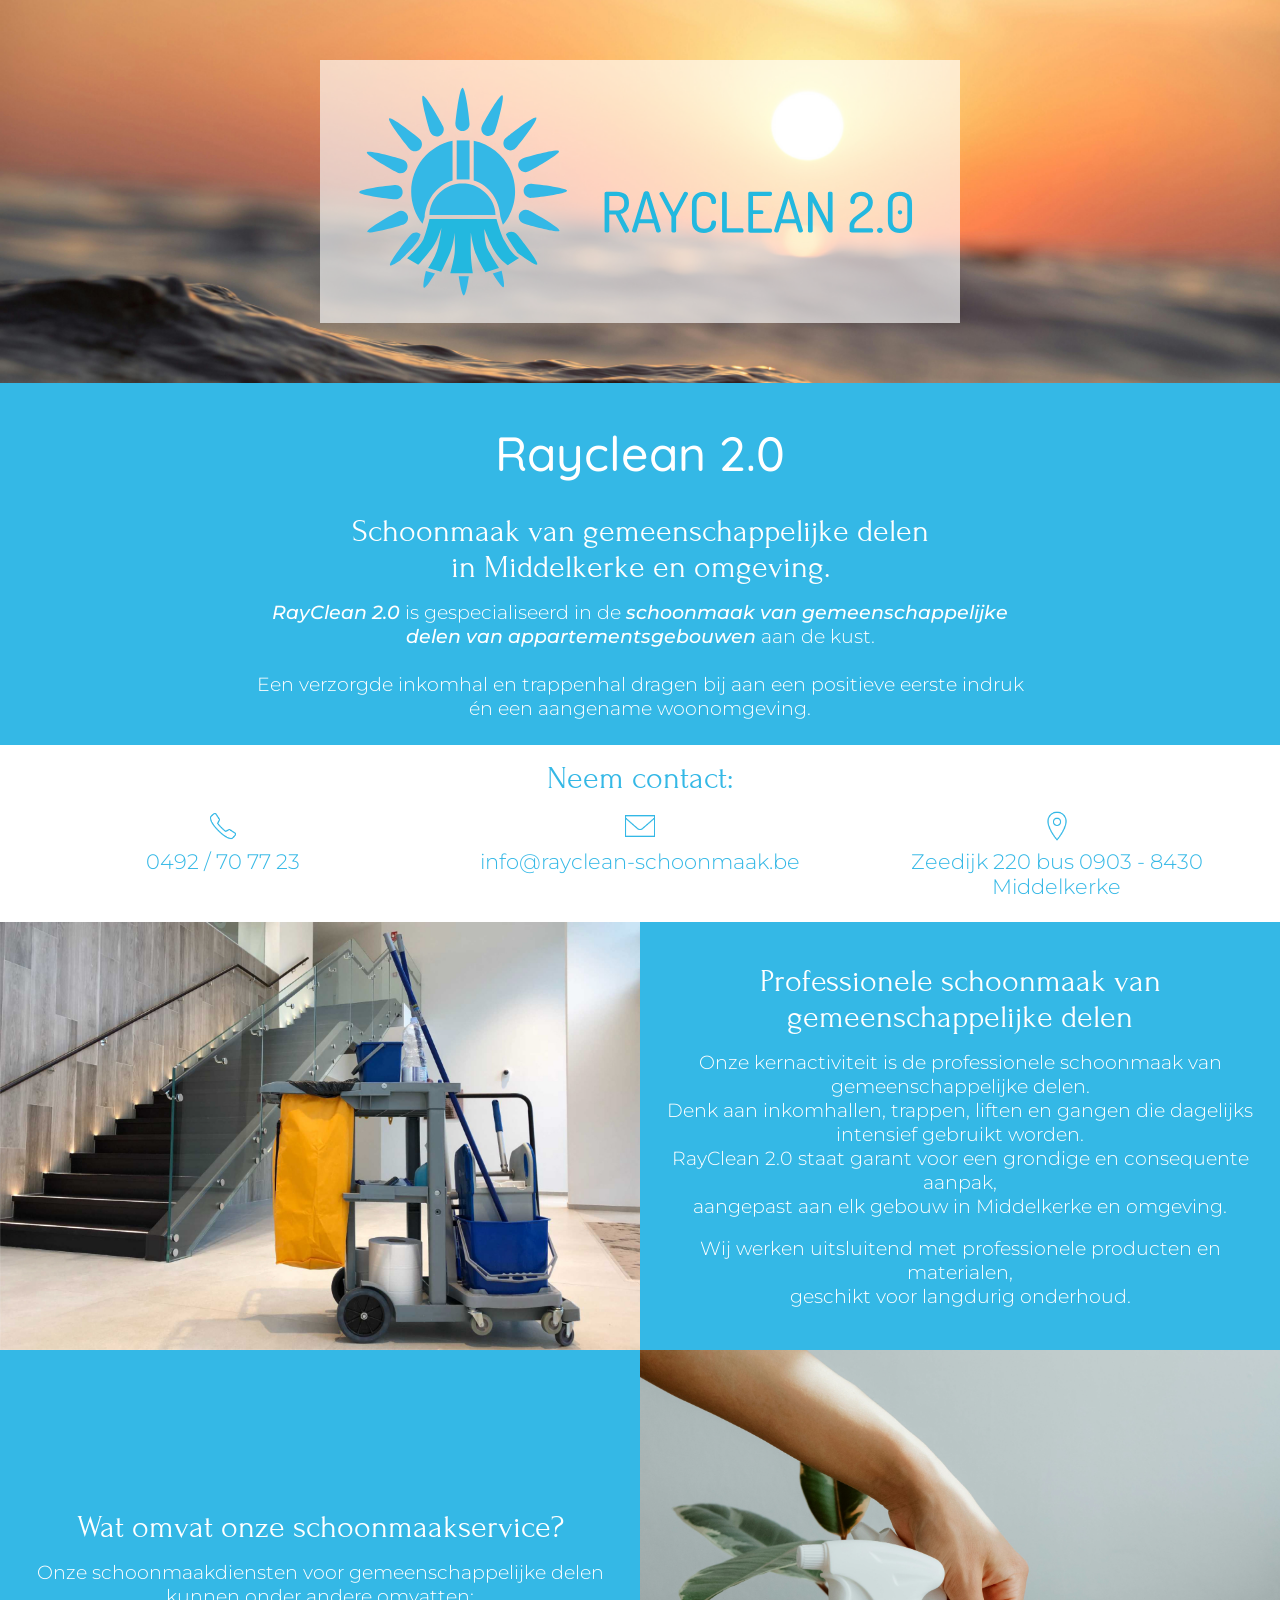
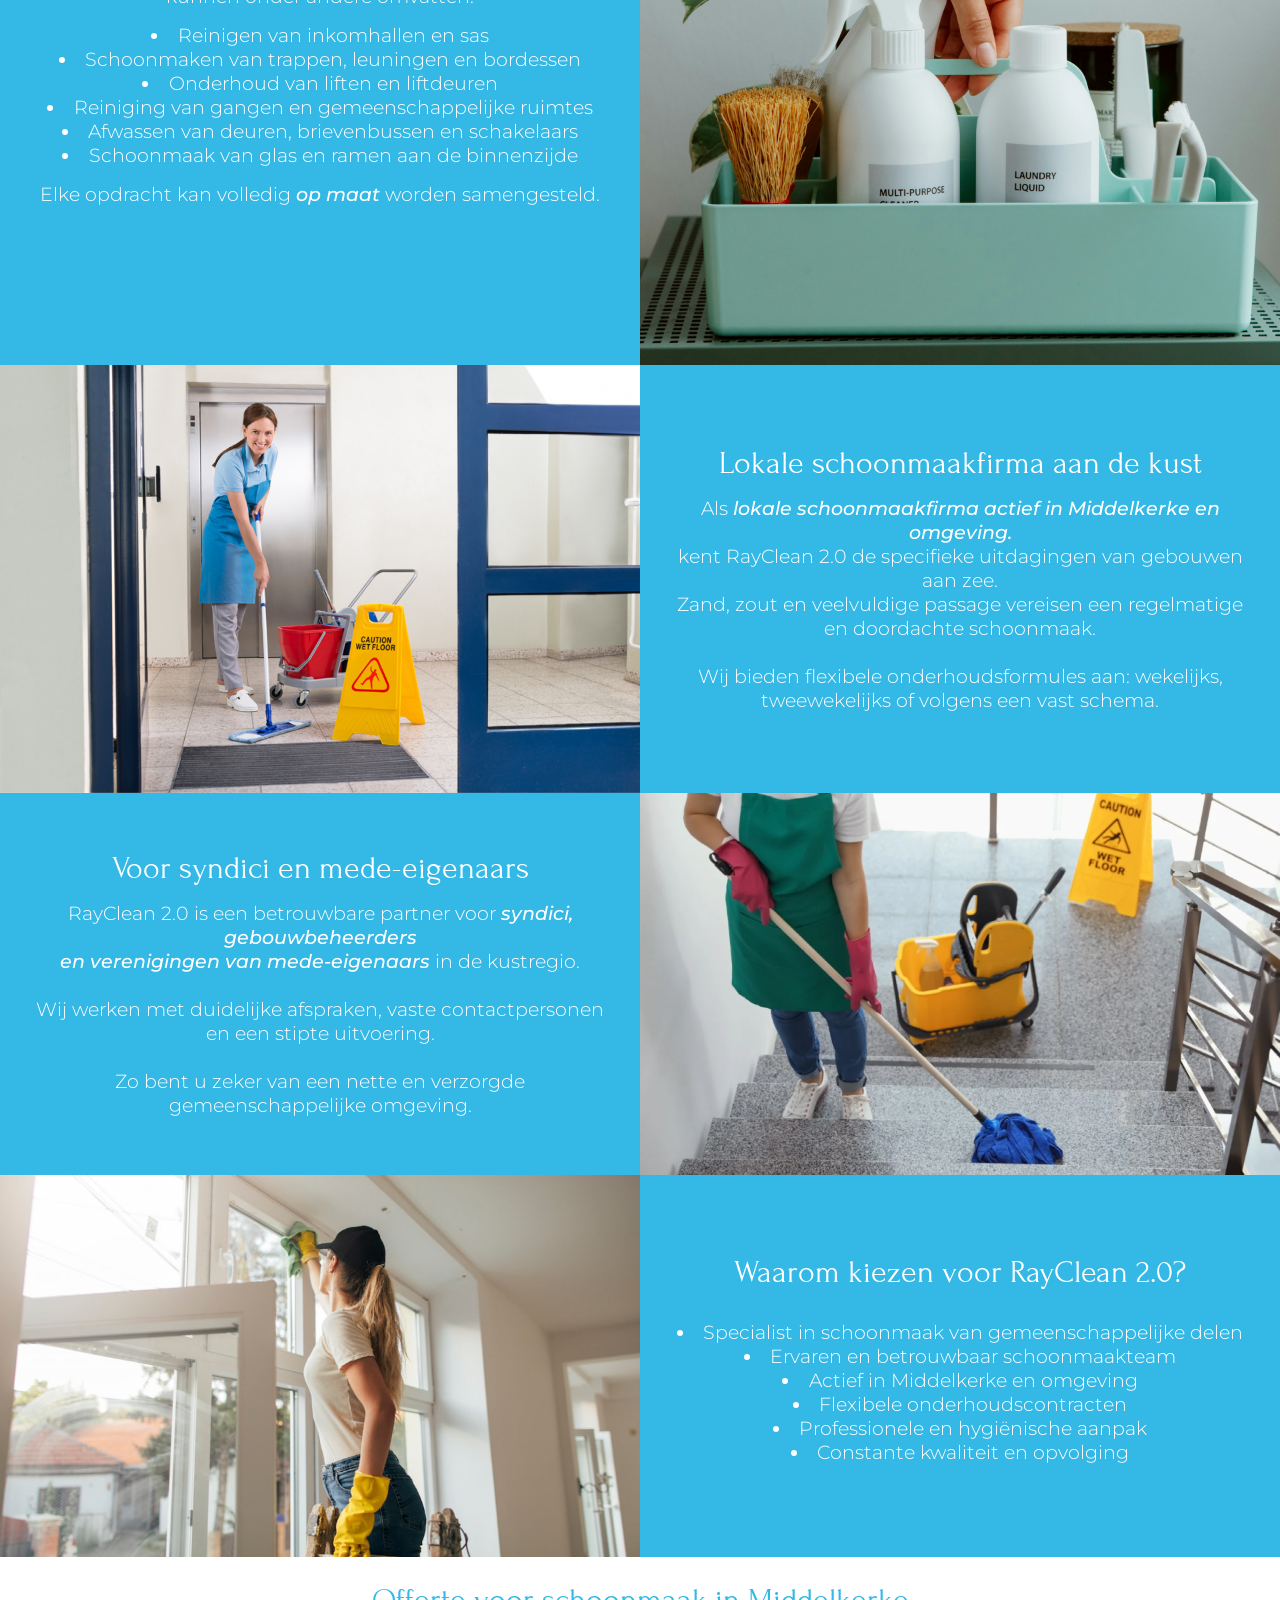
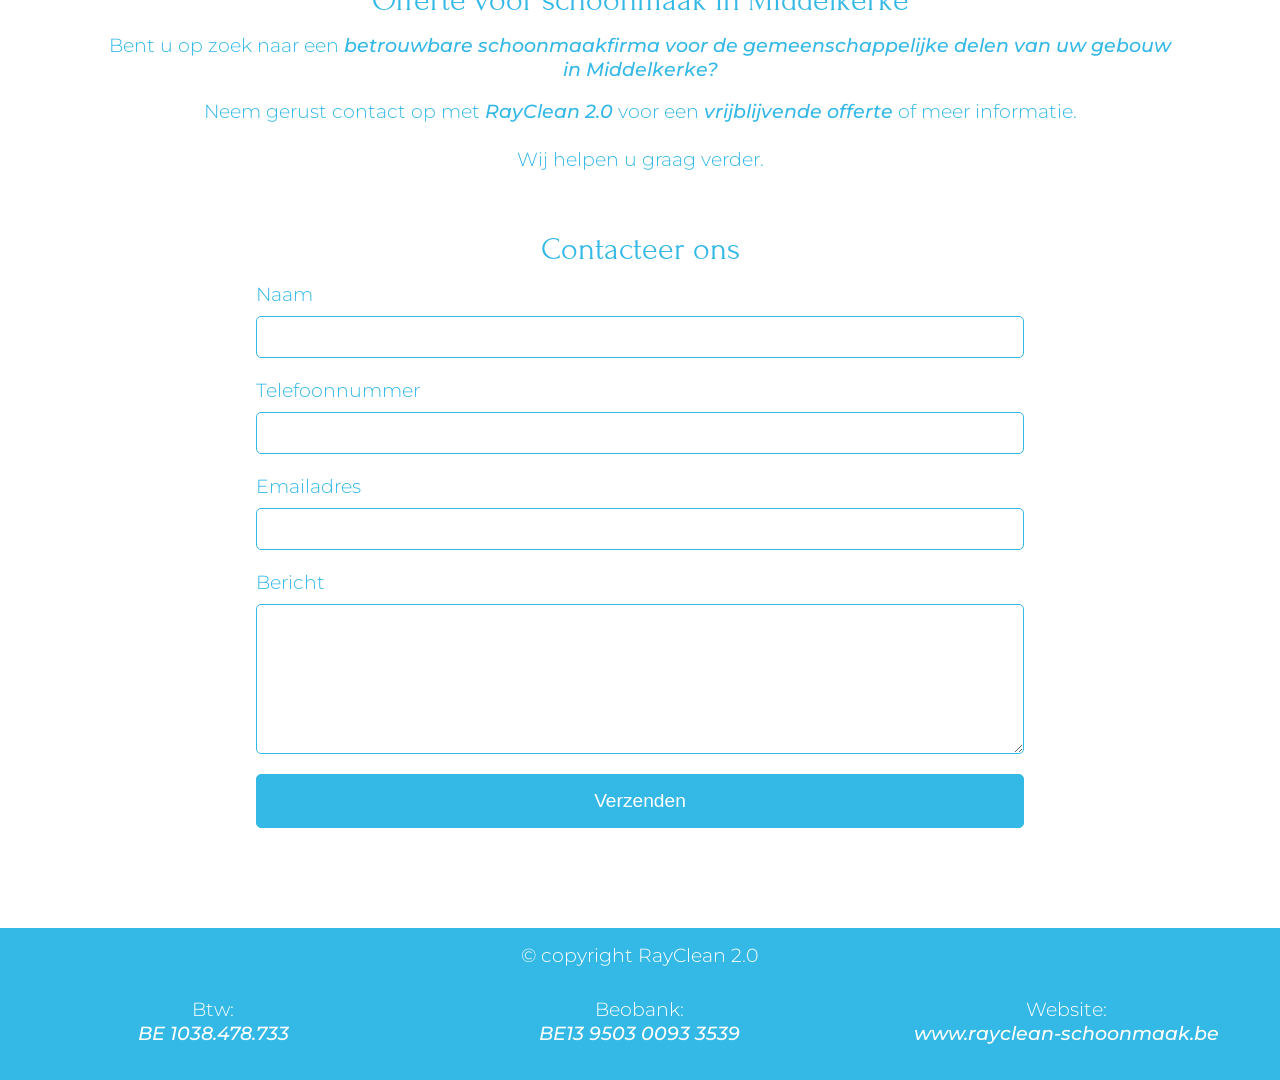
<file: index.html>
<!DOCTYPE html>
<html lang="en">
<head>

        <!-- Google tag (gtag.js) -->
    <script async src="https://www.googletagmanager.com/gtag/js?id=G-8JS19NW9HC"></script>
    <script>
    window.dataLayer = window.dataLayer || [];
    function gtag(){dataLayer.push(arguments);}
    gtag('js', new Date());

    gtag('config', 'G-8JS19NW9HC');
    </script>

    <meta charset="UTF-8">
    <meta name="viewport" content="width=device-width, initial-scale=1.0">
    <meta name="description" content="Rayclean 2.0. Een lokale schoonmaakfirma voor de schoonmaak van gemeenschappelijke delen van appartementen in Middelkerke en omgeving aan de Belgische kust.">
    <title>RayClean 2.0 - Schoonmaakbedrijf voor appartementen in Middelkere.</title>
    <link rel="stylesheet" href="styles.css">

    <style>
    @import url('https://fonts.googleapis.com/css2?family=Roboto:ital,wght@0,100..900;1,100..900&display=swap');
    @import url('https://fonts.googleapis.com/css2?family=Quicksand:wght@300..700&display=swap');
    @import url('https://fonts.googleapis.com/css2?family=Montserrat:ital,wght@0,100..900;1,100..900&display=swap');
    @import url('https://fonts.googleapis.com/css2?family=Forum&display=swap');
    </style>

    <link rel="shortcut icon" type="image/x-icon" href="favicon.ico">

</head>
<body>
    <div class="header">
        <div class="logo">
            <img src="./assets/Logo2.svg" alt="Rayclean Logo">
        </div>
    </div>
    <div class="container">
        <div class="content">
            <header>
            <h1>Rayclean 2.0</h1>
                <h3>Schoonmaak van gemeenschappelijke delen <br> in Middelkerke en omgeving.</h3>
                
                <p><b>RayClean 2.0</b> is gespecialiseerd in de <b>schoonmaak van gemeenschappelijke<br> delen van appartementsgebouwen</b>
                    aan de kust.<br>
                    <br>
                    Een verzorgde inkomhal en trappenhal dragen bij aan een positieve eerste indruk <br>
                    én een aangename woonomgeving.</p>
            </header>
                </div>
        
    </div>
    <div class="topline">
        <h3>Neem contact:</h3>
        <div class="toplinegrid">
            <a href="tel:0492 / 70 77 23" class="topitem">
                <img src="./assets/icon-phone.png" alt="Telefoon">
                <div class="highlight"><p>0492 / 70 77 23</p></div>
            </a>
            <a href="mailto:info@rayclean-schoonmaak.be" class="topitem">
                <img src="./assets/icon-mail.png" alt="email">
                <div class="highlight"><p>info@rayclean-schoonmaak.be</p></div>
            </a>
            <div class="topitem">
                <img src="./assets/icon-location.png" alt="Lokatie">
                <div class="highlight"><p>Zeedijk 220 bus 0903 - 8430 Middelkerke</p></div>
            </div>
        </div>
    </div>

    <div class="container">
        <div class="twocolumns">
            <div class="column">
                <div class="picture">
                    <img src="./assets/Cleaning_01.jpg" alt="Rayclean 2.0">
                </div>
            </div>
            <div class="columntext">
                <h3>Professionele schoonmaak van gemeenschappelijke delen</h3>
                <p>Onze kernactiviteit is de professionele schoonmaak van gemeenschappelijke delen. <br>
                Denk aan inkomhallen, trappen, liften en gangen die dagelijks intensief gebruikt worden. <br>
                RayClean 2.0 staat garant voor een grondige en consequente aanpak, <br>
                aangepast aan elk gebouw in Middelkerke en omgeving.</p>
                <br>
                <p>Wij werken uitsluitend met professionele producten en materialen, <br>
                geschikt voor langdurig onderhoud.</p>
            </div>
        </div>

        <div class="twocolumns">
            <div class="columntext">
                <h3>Wat omvat onze schoonmaakservice?</h3>
                <p>Onze schoonmaakdiensten voor gemeenschappelijke delen kunnen onder andere omvatten:</p>
                    <ul>
                        <li>Reinigen van inkomhallen en sas</li>
                        <li>Schoonmaken van trappen, leuningen en bordessen</li>
                        <li>Onderhoud van liften en liftdeuren</li>
                        <li>Reiniging van gangen en gemeenschappelijke ruimtes</li>
                        <li>Afwassen van deuren, brievenbussen en schakelaars</li>
                        <li>Schoonmaak van glas en ramen aan de binnenzijde</li>
                    </ul>
                    <p>Elke opdracht kan volledig <b>op maat</b> worden samengesteld.</p>
            </div>
            <div class="column">
                <div class="picture">
                    <img src="./assets/Cleaning_08.jpg" alt="Rayclean 2.0">
                </div>
            </div>
            <div class="column">
                <div class="picture">
                    <img src="./assets/Cleaning_02.jpg" alt="Rayclean 2.0">
                </div>
            </div>
            <div class="columntext">
                <h3>Lokale schoonmaakfirma aan de kust</h3>
                <p>Als <b>lokale schoonmaakfirma actief in Middelkerke en omgeving.</b> <br>
                kent RayClean 2.0 de specifieke uitdagingen van gebouwen aan zee. <br>
                Zand, zout en veelvuldige passage vereisen een regelmatige en doordachte schoonmaak. <br>
                <br>
                Wij bieden flexibele onderhoudsformules aan: wekelijks, tweewekelijks of volgens een vast schema.</p>
            </div>
            <div class="columntext">
                <h3>Voor syndici en mede-eigenaars</h3>
                <p>RayClean 2.0 is een betrouwbare partner voor <b>syndici, gebouwbeheerders <br>
                    en verenigingen van mede-eigenaars</b> in de kustregio. <br>
                    <br>
                    Wij werken met duidelijke afspraken, vaste contactpersonen en een stipte uitvoering. <br>
                    <br>
                    Zo bent u zeker van een nette en verzorgde gemeenschappelijke omgeving.</p>
            </div>
            <div class="column">
                <div class="picture">
                    <img src="./assets/Cleaning_03.jpg" alt="Rayclean 2.0">
                </div>
            </div>
            <div class="column">
                <div class="picture">
                    <img src="./assets/Cleaning_04.jpg" alt="Rayclean 2.0">
                </div>
            </div>
            <div class="columntext">
                <h3>Waarom kiezen voor RayClean 2.0?</h3>
                <ul>
                    <li>Specialist in schoonmaak van gemeenschappelijke delen</li>
                    <li>Ervaren en betrouwbaar schoonmaakteam</li>
                    <li>Actief in Middelkerke en omgeving</li>
                    <li>Flexibele onderhoudscontracten</li>
                    <li>Professionele en hygiënische aanpak</li>
                    <li>Constante kwaliteit en opvolging</li>
                </ul>
            </div>
        </div>
        
        <div class="contentwit">
            <h3>Offerte voor schoonmaak in Middelkerke</h3>
            <p>Bent u op zoek naar een <b>betrouwbare schoonmaakfirma voor de gemeenschappelijke delen van uw gebouw <br>
            in Middelkerke?</b></p>
            <br>
            <p>Neem gerust contact op met <b>RayClean 2.0</b> voor een <b>vrijblijvende offerte</b> of meer informatie. <br>
            <br>
            Wij helpen u graag verder.</p>
        </div>
    </div>
        <div class="contact">
            <h3>Contacteer ons</h3>
            <form action="https://api.web3forms.com/submit" method="POST">
                <input type="hidden" name="access_key" value="f6f8f2ae-312d-4ff3-a961-8b32580def86">
                <label for="name"><p>Naam</p></label>
                <input type="text" name="name" required>
                <label for="tel"><p>Telefoonnummer</p></label>
                <input type="text" name="tel">
                <label for="email"><p>Emailadres</p></label>
                <input type="email" name="email" required>
                <label for="bericht"><p>Bericht</p></label>
                <textarea name="bericht" required></textarea>
                <button type="submit">Verzenden</button>
            </form>
        </div>
        



        <footer class="page-footer">
            <div class="copyright">
                <p>© copyright RayClean 2.0</p>
            </div>
                
            <div class="footergrid">
                <div class="footergriditem">
                    <p>Btw:<br> <b>BE 1038.478.733</b></p>
                </div>
                <div class="footergriditem">
                    <p>Beobank: <br> <b>BE13 9503 0093 3539</b></p>
                </div>
                <div class="footergriditem">
                    <p>Website:<br> <b>www.rayclean-schoonmaak.be</b></p>
                </div>

            </div>

        </footer>
        
        
        

<script src="javascript.js"></script>    
</body>
</html>
</file>
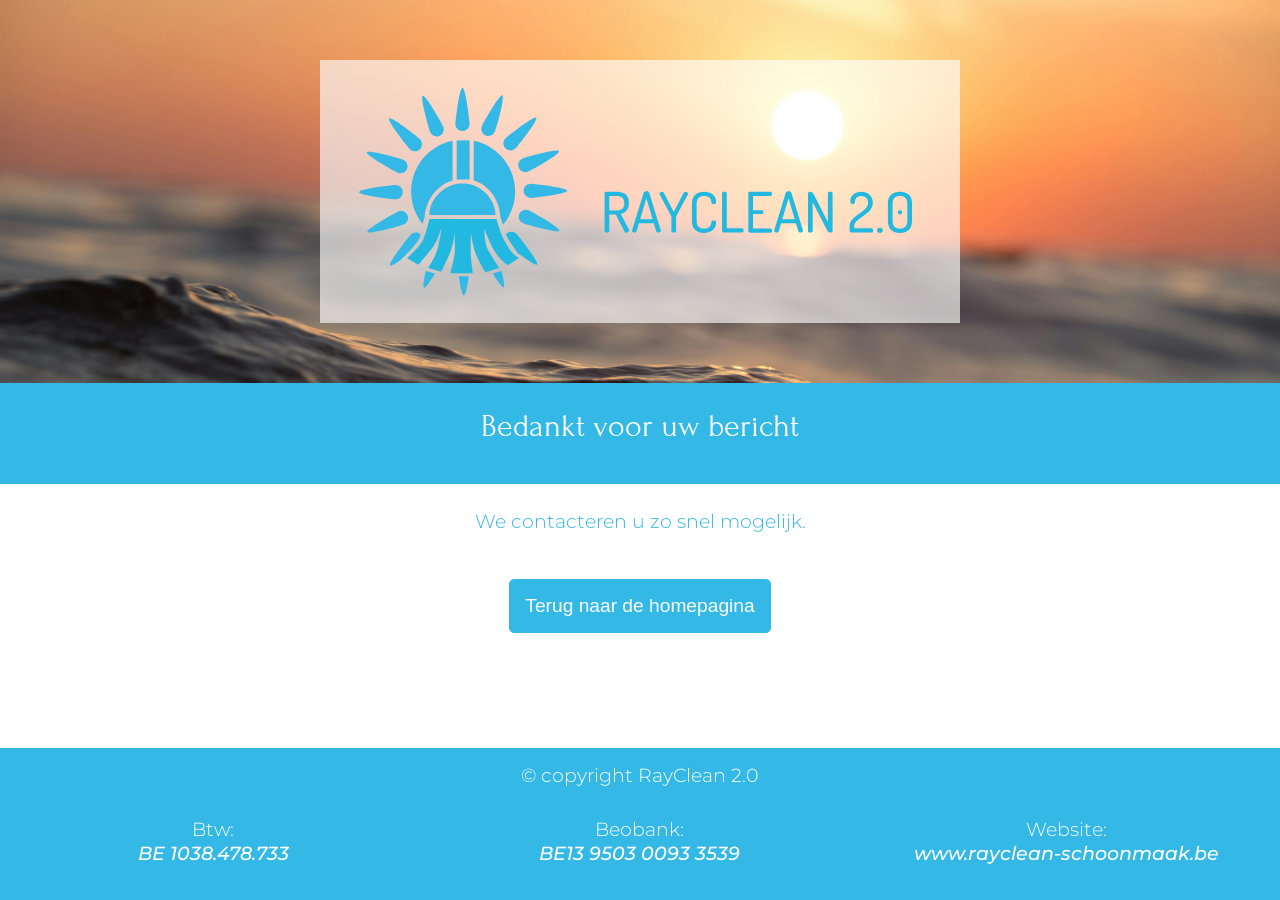
<file: succes.html>
<!DOCTYPE html>
<html lang="en">
<head>

    <!-- Google tag (gtag.js) -->
    <script async src="https://www.googletagmanager.com/gtag/js?id=G-8JS19NW9HC"></script>
    <script>
    window.dataLayer = window.dataLayer || [];
    function gtag(){dataLayer.push(arguments);}
    gtag('js', new Date());

    gtag('config', 'G-8JS19NW9HC');
    </script>

    <meta charset="UTF-8">
    <meta name="viewport" content="width=device-width, initial-scale=1.0">
    <title>RayClean</title>
    <link rel="stylesheet" href="styles.css">

    <style>
    @import url('https://fonts.googleapis.com/css2?family=Roboto:ital,wght@0,100..900;1,100..900&display=swap');
    @import url('https://fonts.googleapis.com/css2?family=Quicksand:wght@300..700&display=swap');
    @import url('https://fonts.googleapis.com/css2?family=Montserrat:ital,wght@0,100..900;1,100..900&display=swap');
    @import url('https://fonts.googleapis.com/css2?family=Forum&display=swap');
    </style>

    <link rel="shortcut icon" type="image/x-icon" href="favicon.ico">

</head>
<body>
    <div class="header">
        <div class="logo">
            <img src="./assets/Logo2.svg" alt="Rayclean Logo">
        </div>
    </div>
    <div class="container">
        <div class="content">
                <h3>Bedankt voor uw bericht</h3>
        </div>
        <div class="contentwit">
            <p>We contacteren u zo snel mogelijk.</p>
            <br>
            <br>
            <a href="https://www.rayclean-schoonmaak.be"><button class="terug">Terug naar de homepagina</button></a>
        </div>



        



        <footer class="page-footer fixed">
            <div class="copyright">
                <p>© copyright RayClean 2.0</p>
            </div>
                
            <div class="footergrid">
                <div class="footergriditem">
                    <p>Btw:<br> <b>BE 1038.478.733</b></p>
                </div>
                <div class="footergriditem">
                    <p>Beobank: <br> <b>BE13 9503 0093 3539</b></p>
                </div>
                <div class="footergriditem">
                    <p>Website:<br> <b>www.rayclean-schoonmaak.be</b></p>
                </div>

            </div>

        </footer>
        
        
        

<script src="javascript.js"></script>    
</body>
</html>
</file>
<file: styles.css>
p, li, input, textarea {
  font-family: "Montserrat", serif;
  font-optical-sizing: auto;
  font-weight: 300;
  font-style: normal;
  font-size: 1.2em;
}
b {
    font-weight: 500;
    font-style: oblique;
}
ul {
    margin-top: 15px;
    margin-bottom: 15px;
}
h1 {
  font-family: "Quicksand", sans-serif;
  font-optical-sizing: auto;
  font-size: 3em;
  font-weight: 500;
  font-style: normal;
  padding-top: 15px;
  padding-bottom: 30px;
}
h2 {
  font-family: "Forum", serif;
  font-optical-sizing: auto;
  font-size: 1.6em;
  font-weight: 500;
  font-style: normal;
  padding-bottom: 20px;
}
h3 {
  font-family: "Forum", serif;
  font-optical-sizing: auto;
  font-size: 2em;
  font-weight: 500;
  padding-bottom: 15px;
}

* {
margin: 0px;
padding: 0px;
box-sizing: border-box;
}
.container {
    background-color: #34b8e6;
}
.content {
    text-align: center;
    color: white;
    padding: 25px;
}
.contentwit {
    text-align: center;
    color: #34b8e6;
    background-color: white;
    padding: 25px;
}
img {
    display: block;
}
a, a:hover, a:visited {
    color: #34b8e6;
    text-decoration: none;
}
.topline {
    background-color: white;
    text-align: center;
    color: #34b8e6;
    margin: 15px;
}
.toplinegrid {
    display: grid;
    grid-template-columns: 1fr 1fr 1fr;
    /* align-content: center; */
}
.topitem {
    color: #34b8e6;
    text-align: center;
    width: 100%;
}
.topitem img {
    text-align: center;
    margin: auto;
    height: 30px;
}
.highlight {
    font-size: 1.1em;
    margin: 8px;
}
.highlight a {
    color: #34b8e6;
}
.header {
    background-image: url("./assets/Sunrise_cropped.jpg");
    background-color: white;
    background-size: cover;
    background-repeat: no-repeat;
    padding-top: 60px;
    padding-bottom: 60px;
}
.logo {
    width: 50vw;
    text-align: center;
    margin: auto;
    background-color: rgba(255, 255, 255, 0.64);
}

.twocolumns {
    display: grid;
    grid-template-columns: 1fr 1fr;
}
.column {
    justify-content: center;
    margin: auto;
    color: white;
}
.columntext {
    justify-content: center;
    margin: auto;
    color: white;
    padding: 25px;
    text-align: center;
}

ul {
    list-style-position: inside;
}
.picture img {
    width: 100%;
    height: auto;
    margin: auto;
}
.picture {
    text-align: center;
    margin: auto;
}
input, button, textarea {
    display: block;
    margin: auto;
    margin-bottom: 20px;
    margin-top: 10px;
    padding: 8px;
    width: 100%;
    border: 1px solid #34b8e6;
    border-radius: 5px;
}
label {
    text-align: left;
}
textarea {
    height: 150px;
}
.contact {
    text-align: center;
    margin: auto;
    width: 60vw;
    margin-top: 35px;
    margin-bottom: 100px;
    color: #34b8e6;
}
button {
    border: none;
    padding: 15px;
    background-color: #34b8e6;
    cursor: pointer;
    border: 1px solid #34b8e6;
    border-radius: 5px;
    color: white;
    font-size: 1.2em;
}
.terug {
    width: auto;
}
.page-footer {
    text-align: center;
    background-color: #34b8e6;
    color: white;
}
.fixed {
    position: fixed;
    bottom: 0;
    width: 100%;
}
.footergrid {
    display: grid;
    grid-template-columns: 1fr 1fr 1fr;
}
.footergriditem {
    color: white;
    padding-bottom: 35px;
}
.copyright {
    padding-top: 15px;
    padding-bottom: 30px;
}

@media only screen and (max-width: 900px) {
.twocolumns {
    grid-template-columns: 1fr;
}
.contact {
    width: 90vw;
        margin-bottom: 25px;
}
.toplinegrid {
    display: grid;
    grid-template-columns: 1fr;
}
.footergrid {
    display: grid;
    grid-template-columns: 1fr;
    padding-bottom: 35px;
}
}
</file>
